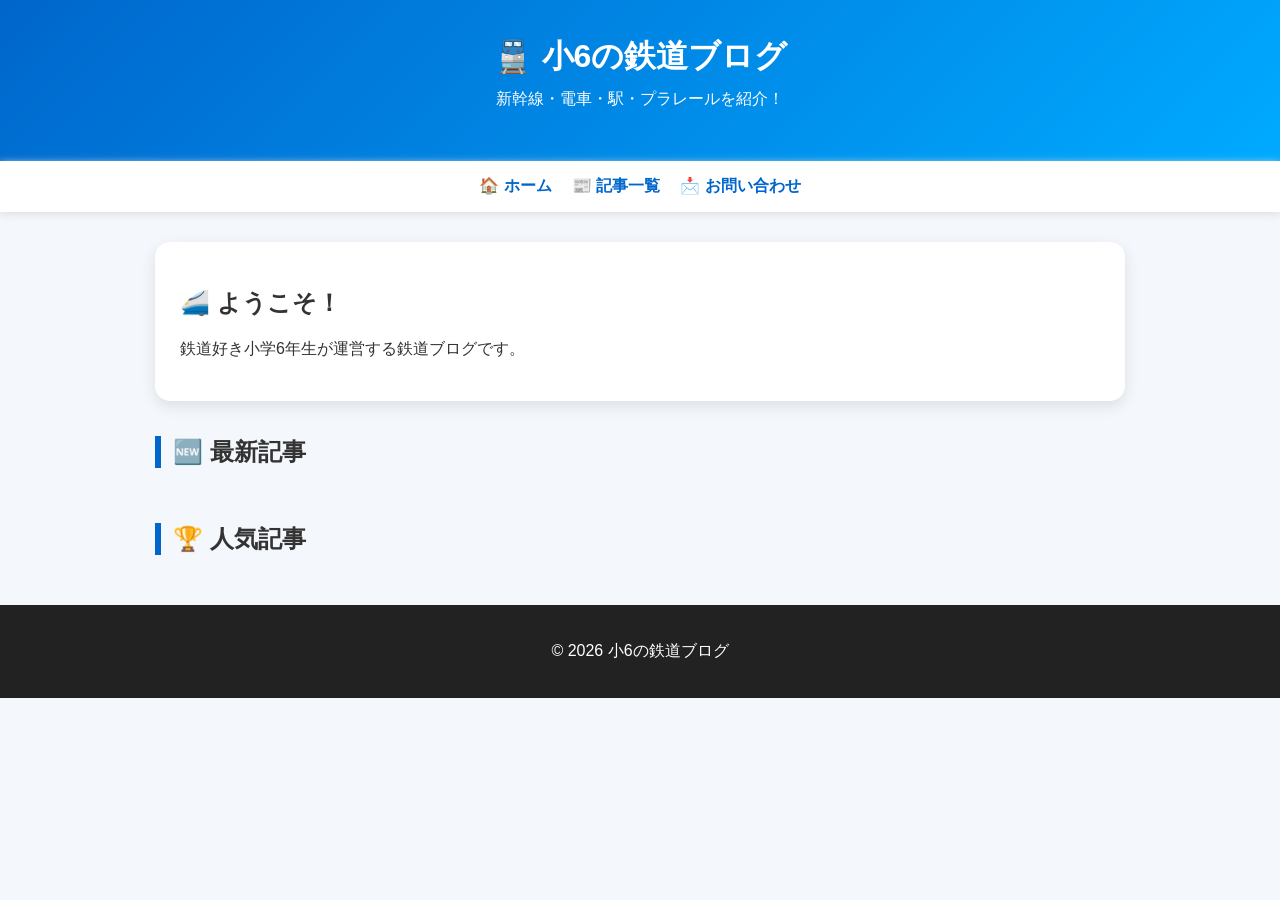
<file: index.html>
<!DOCTYPE html>
<html lang="ja">

<head>

<meta charset="UTF-8">

<meta name="viewport" content="width=device-width, initial-scale=1.0">


<title>
小6の鉄道ブログ
</title>


<meta name="description"
content="鉄道が大好きな小学6年生が運営する新幹線・電車・駅・プラレールブログ">


<link rel="stylesheet" href="style.css">


<link rel="icon" href="images/icon.png">


<link rel="manifest" href="manifest.json">


</head>


<body>



<header>


<h1>
🚆 小6の鉄道ブログ
</h1>


<p>
新幹線・電車・駅・プラレールを紹介！
</p>


</header>





<nav>


<a href="index.html">
🏠 ホーム
</a>


<a href="articles.html">
📰 記事一覧
</a>


<a href="contact.html">
📩 お問い合わせ
</a>


</nav>






<main>



<section class="card">


<h2>
🚄 ようこそ！
</h2>


<p>
鉄道好き小学6年生が運営する鉄道ブログです。
</p>


</section>






<h2 class="page-title">
🆕 最新記事
</h2>



<section id="newArticle"
class="article-list">


</section>







<h2 class="page-title">
🏆 人気記事
</h2>



<section id="ranking">


</section>





</main>






<footer>


<p>
© 2026 小6の鉄道ブログ
</p>


</footer>







<script src="script.js"></script>


</body>


</html>
</file>
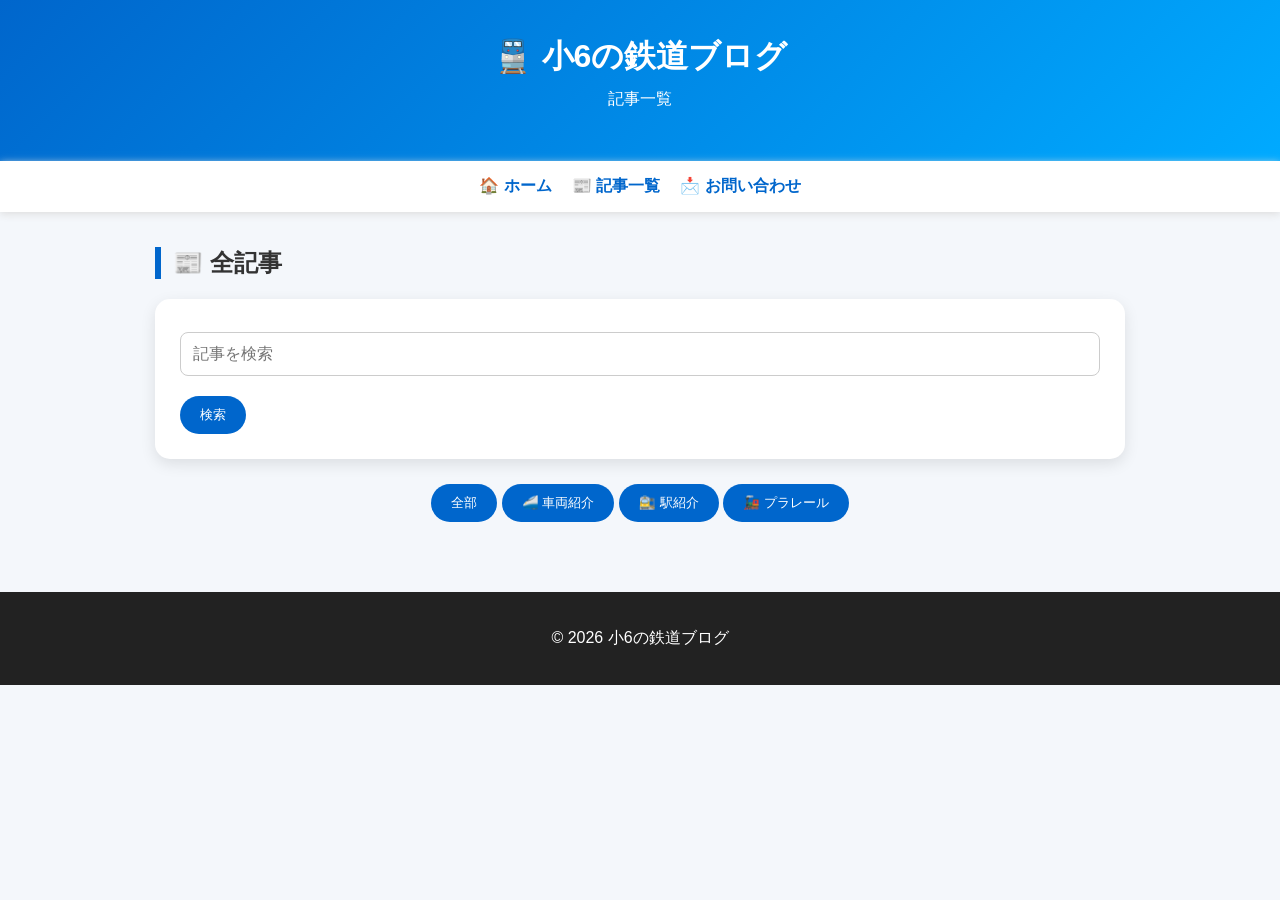
<file: articles.html>
<!DOCTYPE html>
<html lang="ja">

<head>

<meta charset="UTF-8">

<meta name="viewport" content="width=device-width, initial-scale=1.0">


<title>
記事一覧 | 小6の鉄道ブログ
</title>


<meta name="description"
content="小6の鉄道ブログの記事一覧">


<link rel="stylesheet" href="style.css">


<link rel="icon" href="images/icon.png">


</head>


<body>



<header>


<h1>
🚆 小6の鉄道ブログ
</h1>


<p>
記事一覧
</p>


</header>





<nav>


<a href="index.html">
🏠 ホーム
</a>


<a href="articles.html">
📰 記事一覧
</a>


<a href="contact.html">
📩 お問い合わせ
</a>


</nav>






<main>



<h2 class="page-title">
📰 全記事
</h2>






<div class="card">


<input id="search"
type="text"
placeholder="記事を検索">


<button class="button"
onclick="searchArticle()">

検索

</button>


</div>








<div style="text-align:center;margin-bottom:20px;">


<button class="button"
onclick="filterCategory('全部')">

全部

</button>


<button class="button"
onclick="filterCategory('車両紹介')">

🚄 車両紹介

</button>


<button class="button"
onclick="filterCategory('駅紹介')">

🚉 駅紹介

</button>


<button class="button"
onclick="filterCategory('プラレール')">

🚂 プラレール

</button>


</div>







<section id="newArticle"
class="article-list">


</section>






</main>






<footer>


<p>
© 2026 小6の鉄道ブログ
</p>


</footer>







<script src="script.js"></script>


</body>


</html>
</file>
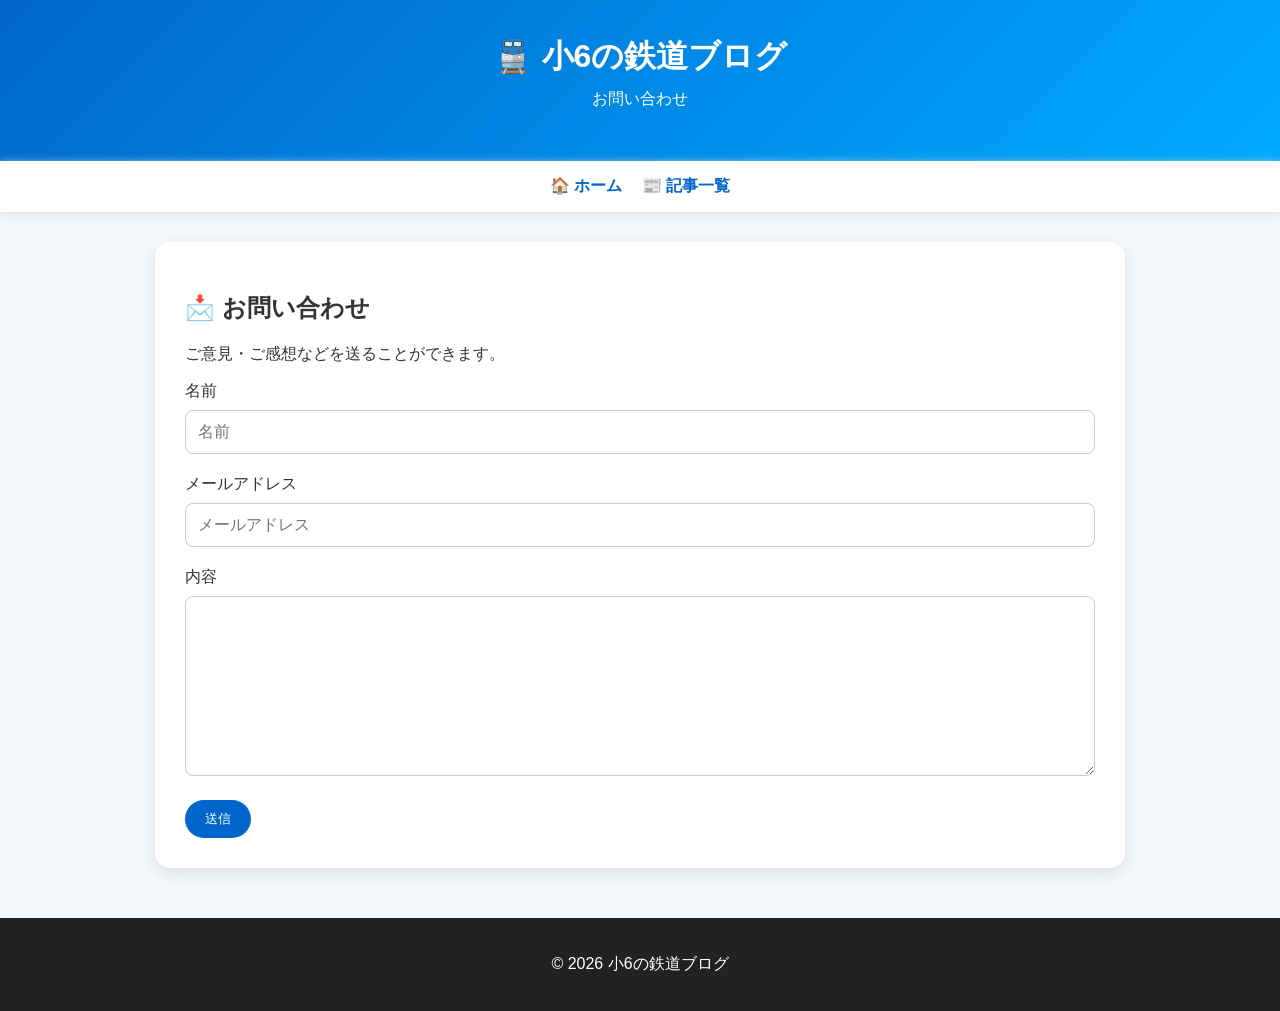
<file: contact.html>
<!DOCTYPE html>
<html lang="ja">

<head>

<meta charset="UTF-8">

<meta name="viewport" content="width=device-width, initial-scale=1.0">


<title>
お問い合わせ | 小6の鉄道ブログ
</title>


<meta name="description"
content="小6の鉄道ブログへのお問い合わせ">


<link rel="stylesheet" href="style.css">


<link rel="icon" href="images/icon.png">


</head>



<body>




<header>


<h1>
🚆 小6の鉄道ブログ
</h1>


<p>
お問い合わせ
</p>


</header>






<nav>


<a href="index.html">
🏠 ホーム
</a>


<a href="articles.html">
📰 記事一覧
</a>


</nav>








<main>




<div class="contact-box">





<h2>
📩 お問い合わせ
</h2>






<p>
ご意見・ご感想などを送ることができます。
</p>







<label>
名前
</label>


<input id="contactName"
placeholder="名前">







<label>
メールアドレス
</label>


<input id="contactEmail"
type="email"
placeholder="メールアドレス">







<label>
内容
</label>


<textarea id="contactMessage"
placeholder="お問い合わせ内容">

</textarea>







<button class="button"
onclick="sendContact()">

送信

</button>






</div>






</main>







<footer>


<p>
© 2026 小6の鉄道ブログ
</p>


</footer>






<script src="script.js"></script>


</body>


</html>
</file>
<file: style.css>
* {
    box-sizing: border-box;
}


body {

    margin: 0;

    font-family:
    "Noto Sans JP",
    sans-serif;

    background: #f4f7fb;

    color: #333;

}



header {

    background:
    linear-gradient(135deg,#0066cc,#00aaff);

    color: white;

    text-align: center;

    padding: 35px 15px;

}



header h1 {

    margin: 0;

    font-size: 32px;

}



header p {

    margin-top: 10px;

}





nav {

    background: white;

    display: flex;

    justify-content: center;

    gap: 20px;

    padding: 15px;

    box-shadow: 0 2px 8px #ddd;

}



nav a {

    color: #0066cc;

    text-decoration: none;

    font-weight: bold;

}





main {

    max-width: 1000px;

    margin: 30px auto;

    padding: 0 15px;

}





.card {

    background: white;

    border-radius: 15px;

    padding: 25px;

    margin-bottom: 25px;

    box-shadow:
    0 5px 15px rgba(0,0,0,0.1);

}





.page-title {

    border-left: 6px solid #0066cc;

    padding-left: 12px;

    margin-top: 35px;

}





.article-list {

    display: grid;

    grid-template-columns:
    repeat(auto-fit,minmax(280px,1fr));

    gap: 20px;

}





.article-card {

    background:white;

    border-radius:15px;

    overflow:hidden;

    box-shadow:
    0 5px 15px rgba(0,0,0,0.1);

}





.article-card img {

    width:100%;

    height:180px;

    object-fit:cover;

}





.article-card-content {

    padding:20px;

}





.category {

    display:inline-block;

    background:#0066cc;

    color:white;

    padding:5px 12px;

    border-radius:20px;

    font-size:14px;

}





.button {

    display:inline-block;

    background:#0066cc;

    color:white;

    padding:10px 20px;

    border-radius:25px;

    text-decoration:none;

    border:none;

    cursor:pointer;

}





button:hover,
.button:hover {

    opacity:0.8;

}





.article-page {

    background:white;

    padding:30px;

    border-radius:15px;

}





.article-page img {

    max-width:100%;

    border-radius:10px;

}





.article-content {

    line-height:2;

    white-space:pre-wrap;

}





input,
textarea,
select {

    width:100%;

    padding:12px;

    margin:8px 0 20px;

    border-radius:8px;

    border:1px solid #ccc;

    font-size:16px;

}





textarea {

    height:180px;

}





.admin-box,
.login-box,
.contact-box {

    background:white;

    padding:30px;

    border-radius:15px;

    box-shadow:
    0 5px 15px rgba(0,0,0,0.1);

}





.preview-image {

    max-width:250px;

    display:block;

    margin:10px 0;

}





.comment {

    background:#f1f1f1;

    padding:15px;

    border-radius:10px;

    margin:10px 0;

}





.rank-item {

    background:white;

    padding:15px;

    margin:10px 0;

    border-radius:10px;

    display:flex;

    gap:15px;

}





.rank-number {

    font-size:25px;

    font-weight:bold;

    color:#0066cc;

}





footer {

    background:#222;

    color:white;

    text-align:center;

    padding:20px;

    margin-top:50px;

}





/* スマホ対応 */

@media(max-width:600px){


    header h1 {

        font-size:24px;

    }


    nav {

        flex-direction:column;

        text-align:center;

    }


}
</file>
